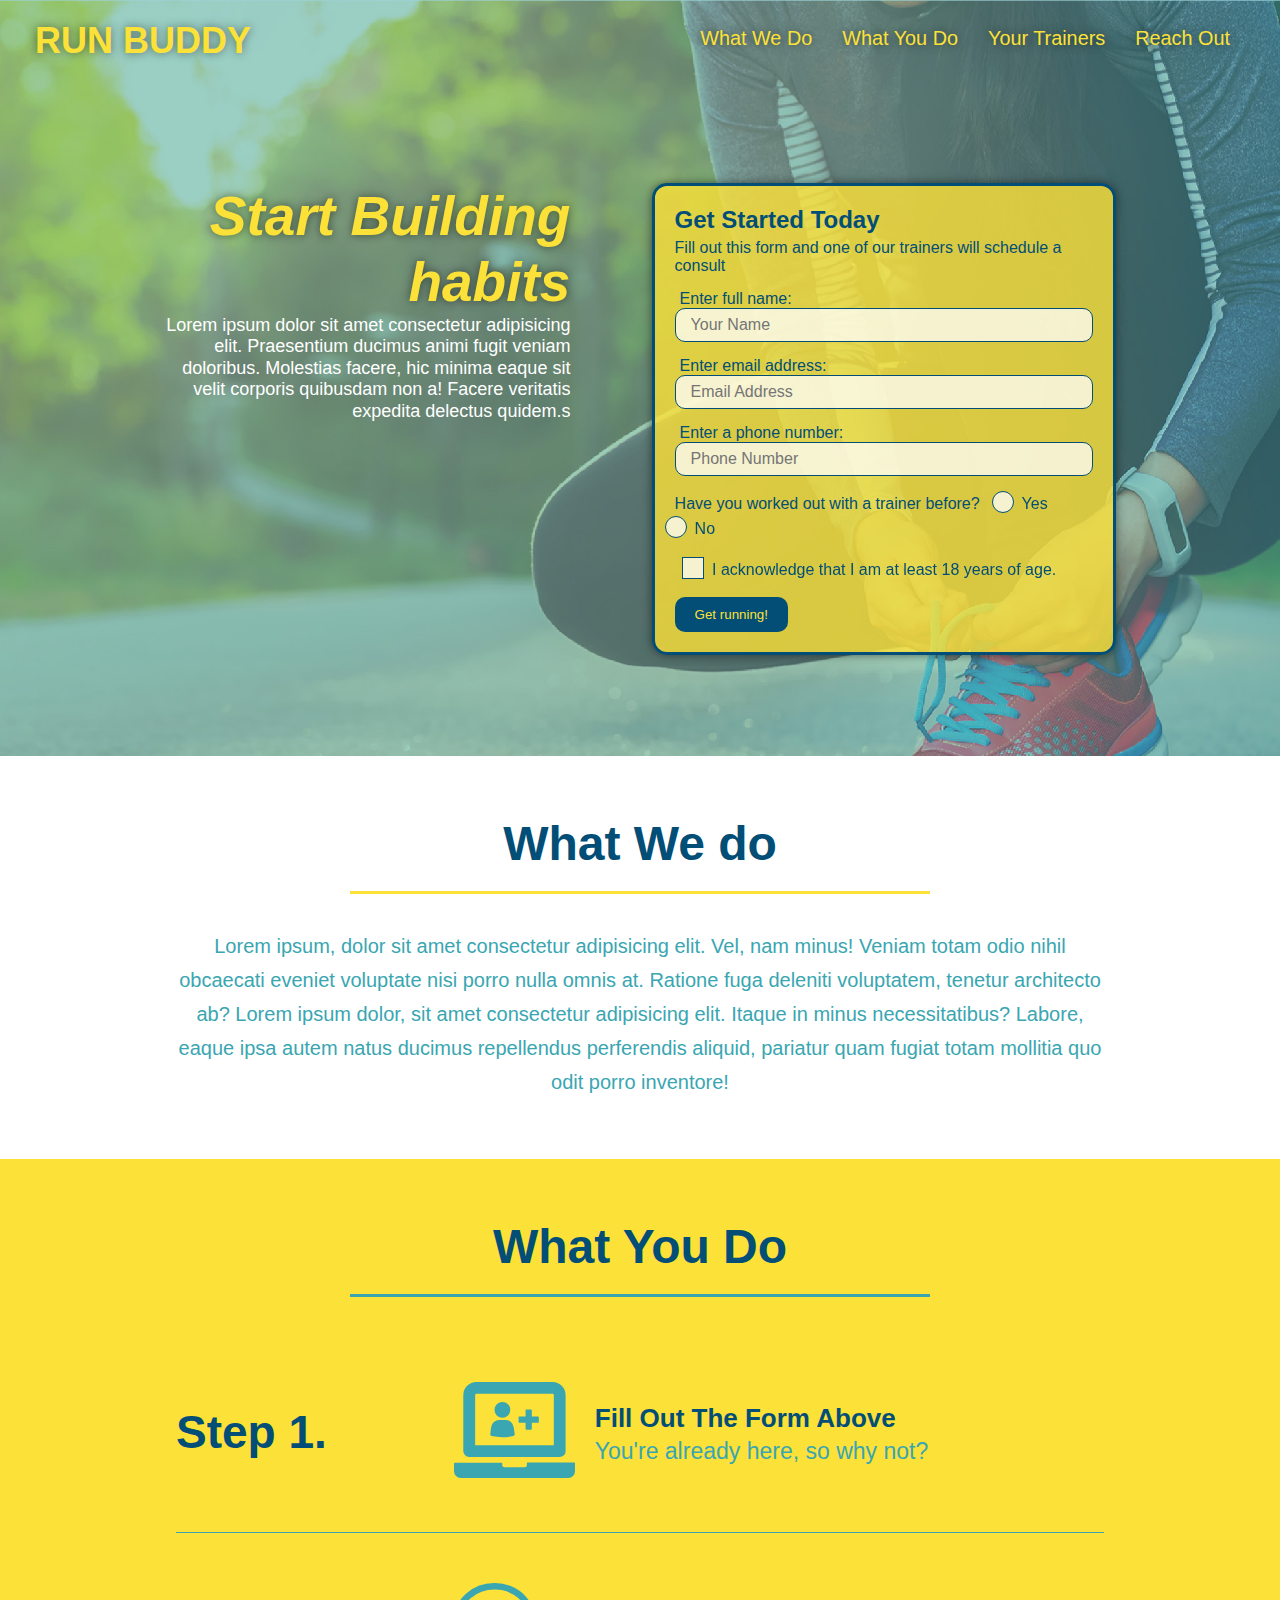
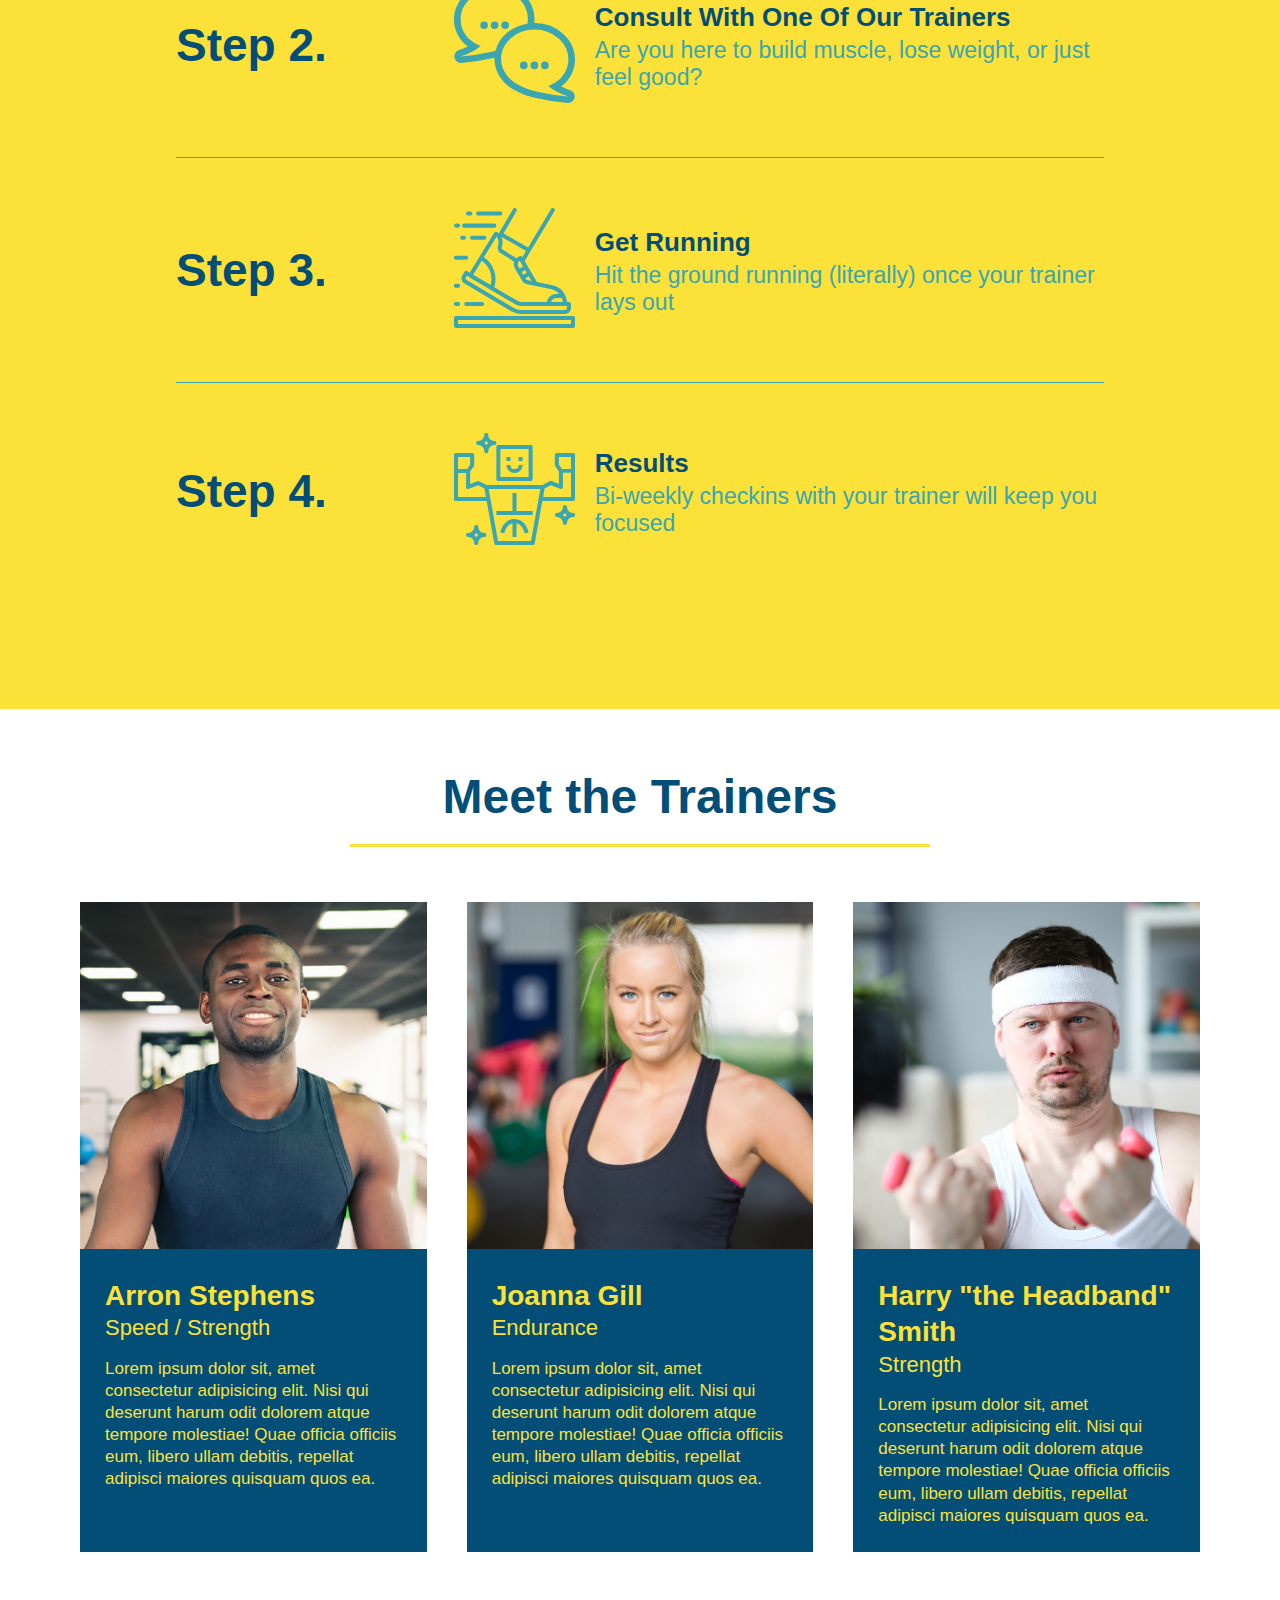
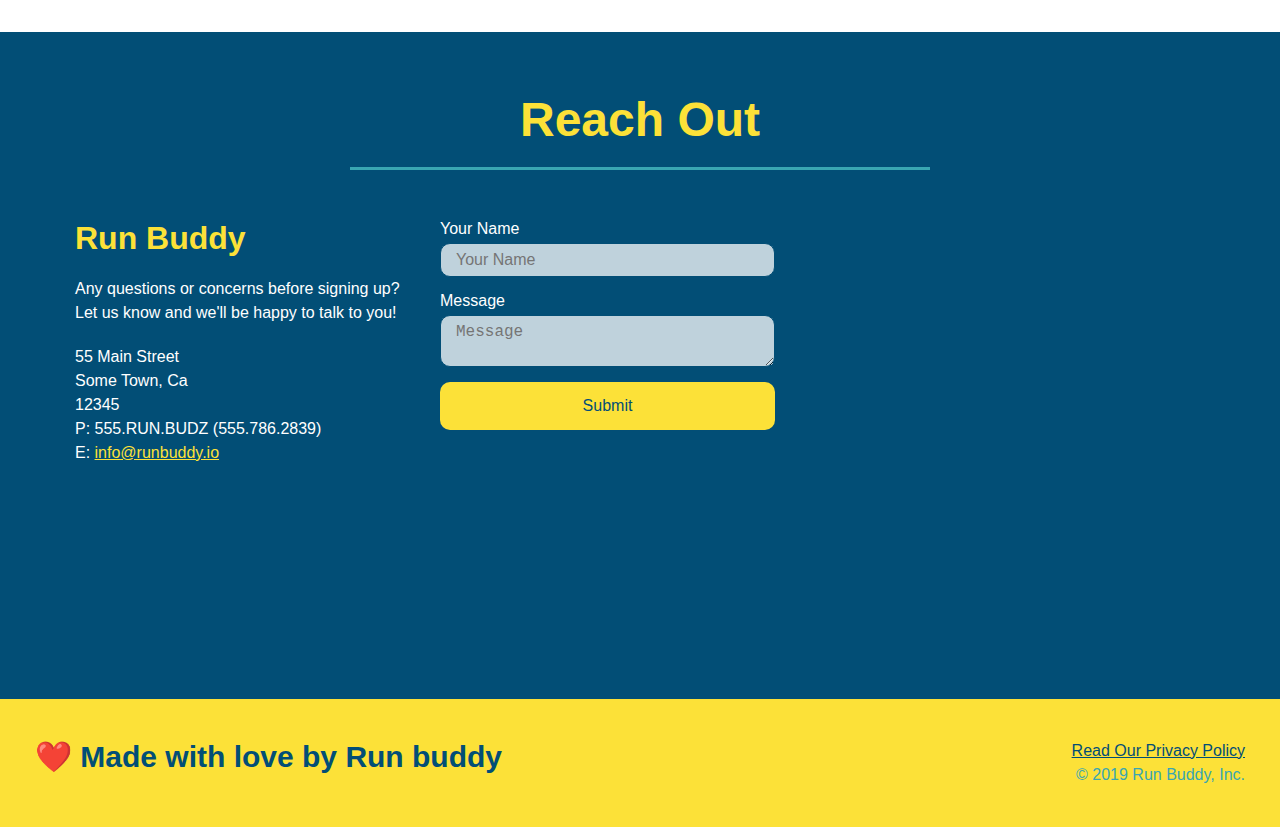
<file: index.html>
<!DOCTYPE html>
<html lang="en">

<head>
    <meta charset="UTF-8" />
    <meta name="viewport" content="width=device-width, initial scale=1.0">
    <title> Run Buddy</title>
    <link rel="stylesheet" href="./assets/css/style.css" />
</head>

<body>

    <!--nav-->
    <header>


        <h1>
            <a href="index.html">RUN BUDDY</a>
        </h1>
        <nav>
            <ul>
                <li>
                    <a href="#what-we-do">What We Do</a>

                </li>
                <li>
                    <a href="#what-you-do">What You Do</a>
                </li>
                <li>
                    <a href="#your-trainers">Your Trainers</a>
                </li>
                <li>
                    <a href="#reach-out">Reach Out</a>
                </li>
            </ul>
        </nav>

    </header>

    <!--jumbotron-->
    <section class="hero">
        <div class="hero-cta">
            <h2>Start Building habits</h2>
            <p>Lorem ipsum dolor sit amet consectetur adipisicing elit. Praesentium ducimus animi fugit veniam
                doloribus. Molestias facere, hic minima eaque sit velit corporis quibusdam non a! Facere veritatis
                expedita delectus quidem.s</p>
        </div>
        <div class="hero-form">
            <h3>Get Started Today</h3>
            <p>Fill out this form and one of our trainers will schedule a consult</p>
            <form>
                <label for="name">Enter full name:</label>
                <input type="text" placeholder="Your Name" name="name" id="name" class="form-input" />
                <label for="email">Enter email address:</label>
                <input type="email" placeholder="Email Address" name="email" id="email" class="form-input" />
                <label for="phone">Enter a phone number:</label>
                <input type="tel" placeholder="Phone Number" name="phone" id="phone" class="form-input" />
                <p>
                    Have you worked out with a trainer before?
                    <span class="radio-wrapper">
                        <input type="radio" name="trainer-confirm" id="trainer-yes" />
                        <label for="trainer-yes">Yes</label>
                    </span>
                    <span class="radio-wrapper">
                        <input type="radio" name="trainer-confirm" id="trainer-no" />
                        <label for="trainer-no">No</label>
                    </span>
                </p>
                <p>
                    <span class="checkbox-wrapper">
                        <input type="checkbox" name="age-confirm" id="checkbox" />
                        <label for="checkbox">I acknowledge that I am at least 18 years of age.</label>
                    </span>
                </p>
                <button type="submit">
                    Get running!
                </button>
            </form>
        </div>
    </section>


    <!--what we do-->
    <section id="what-we-do" class="intro">

        <div class="flex-row">
            <h2 class="section-title primary-border"> What We do </h2>
        </div>

        <div class="flex-row">
            <p>Lorem ipsum, dolor sit amet consectetur adipisicing elit. Vel, nam minus! Veniam totam odio nihil
                obcaecati
                eveniet voluptate nisi porro nulla omnis at. Ratione fuga deleniti voluptatem, tenetur architecto
                ab? Lorem ipsum dolor, sit amet consectetur adipisicing elit. Itaque in minus necessitatibus?
                Labore, eaque ipsa autem natus ducimus repellendus perferendis aliquid, pariatur quam fugiat totam
                mollitia quo odit porro inventore!</p>
        </div>

    </section>


    <!--what you do-->
    <section id="what-you-do" class="steps">

        <div class="flex-row">
            <h2 class="section-title secondary-border"> What You Do</h2>
        </div>
        <div class="step">
            <h3>Step 1.</h3>
            <div class="step-info">
                <div class="step-img">
                    <img src="./assets/images/step-1.svg" alt="">
                </div>
                <div class="step-text">
                    <h4>Fill Out The Form Above</h4>
                    <p>You're already here, so why not?</p>
                </div>
            </div>
        </div>
        <div class="step">
            <h3>Step 2.</h3>
            <div class="step-info">
                <div class="step-img"><img src="./assets/images/step-2.svg" alt=""></div>
                <div class="step-text">
                    <h4>Consult With One Of Our Trainers</h4>
                    <p> Are you here to build muscle, lose weight, or just feel good?</p>
                </div>
            </div>
        </div>
        <div class="step">
            <h3>Step 3.</h3>
            <div class="step-info">
                <div class="step-img"><img src="./assets/images/step-3.svg" alt=""></div>
                <div class="step-text">
                    <h4>Get Running</h4>
                    <p>Hit the ground running (literally) once your trainer lays out</p>
                </div>
            </div>
        </div>
        <div class="step">
            <h3>Step 4.</h3>
            <div class="step-info">
                <div class="step-img"><img src="./assets/images/step-4.svg" alt=""></div>
                <div class="step-text">
                    <h4>Results</h4>
                    <p>Bi-weekly checkins with your trainer will keep you focused</p>
                </div>
            </div>
        </div>


    </section>


    <!--meet the trainers-->
    <section id="your-trainers">

        <div class="flex-row">
            <h2 class="section-title primary-border"> Meet the Trainers</h2>
        </div>
        <div class="trainers">
            <article class="trainer">
                <img src="./assets/images/trainer-1.jpg"
                    alt="Arron Stephens in his workout clothes, ready to pump iron">
                <div class="trainer-bio">
                    <h3 class="trainer-name">Arron Stephens</h3 class="trainer-name">
                    <h4 class="trainer-role">Speed / Strength</h4 class="trainer-role">
                    <p>Lorem ipsum dolor sit, amet consectetur adipisicing elit. Nisi qui deserunt harum odit dolorem
                        atque
                        tempore molestiae! Quae officia officiis eum, libero ullam debitis, repellat adipisci maiores
                        quisquam
                        quos ea.</p>
                </div>
            </article>
            <article class="trainer">
                <img src="./assets/images/trainer-2.jpg" alt="Joanna Gill cooling off after a workout" />
                <div class="trainer-bio">
                    <h3 class="trainer-name">Joanna Gill</h3 class="trainer-name">
                    <h4 class="trainer-role">Endurance</h4 class="trainer-role">
                    <p>Lorem ipsum dolor sit, amet consectetur adipisicing elit. Nisi qui deserunt harum odit dolorem
                        atque
                        tempore molestiae! Quae officia officiis eum, libero ullam debitis, repellat adipisci maiores
                        quisquam
                        quos ea.</p>
                </div>
            </article>
            <article class="trainer">
                <img src="./assets/images/trainer-3.jpg"
                    alt="Harry Smith wearing a headband and lifting comically small pink weights">
                <div class="trainer-bio">
                    <h3 class="trainer-name">Harry "the Headband" Smith</h3 class="trainer-name">
                    <h4 class="trainer-role">Strength</h4 class="trainer-role">
                    <p>Lorem ipsum dolor sit, amet consectetur adipisicing elit. Nisi qui deserunt harum odit dolorem
                        atque
                        tempore molestiae! Quae officia officiis eum, libero ullam debitis, repellat adipisci maiores
                        quisquam
                        quos ea.</p>
                </div>
            </article>
        </div>

    </section>


    <!--reach out-->
    <section id="reach-out" class="contact">

        <div class="flex-row">
            <h2 class="section-title secondary-border"> Reach Out</h2>
        </div>
        <div class="contact-info">
            <div>
                <h3>Run Buddy</h3>
                <p>
                    Any questions or concerns before signing up?
                    <br />
                    Let us know and we'll be happy to talk to you!
                </p>
                <address>
                    55 Main Street <br />
                    Some Town, Ca <br />
                    12345 <br />
                    P: 555.RUN.BUDZ (555.786.2839) <br />
                    E: <a href="mailto:info@runbuddy.io">info@runbuddy.io</a>
                </address>
            </div>
            <div class="contact-form">
                <form>
                    <label for="contact-name">Your Name</label>
                    <input type="text" id="contact-name" placeholder="Your Name">

                    <label for="contact-message">Message</label>
                    <textarea type="text" id="contact-message" placeholder="Message"></textarea>

                    <button type="submit">Submit</button>
                </form>
            </div>
            <div>
                <iframe
                    src="https://www.google.com/maps/embed?pb=!1m18!1m12!1m3!1d3229.848671776434!2d-79.06559088437416!3d35.95067168013232!2m3!1f0!2f0!3f0!3m2!1i1024!2i768!4f13.1!3m3!1m2!1s0x89acdd276a236a4b%3A0x4f9aa2ee5912455a!2s2551%20Homestead%20Rd%2C%20Chapel%20Hill%2C%20NC%2027516!5e0!3m2!1sen!2sus!4v1654201929710!5m2!1sen!2sus"
                    width="400" height="400" style="border:0;" allowfullscreen="" loading="lazy"
                    referrerpolicy="no-referrer-when-downgrade"></iframe>
            </div>


    </section>


    <!--footer-->
    <footer>

        <h2> ❤️ Made with love by Run buddy</h2>
        <div>
            <a href="privacy-policy.html"> Read Our Privacy Policy</a>
            <br />
            &copy; 2019 Run Buddy, Inc.
        </div>

    </footer>

</body>

</html>
</file>
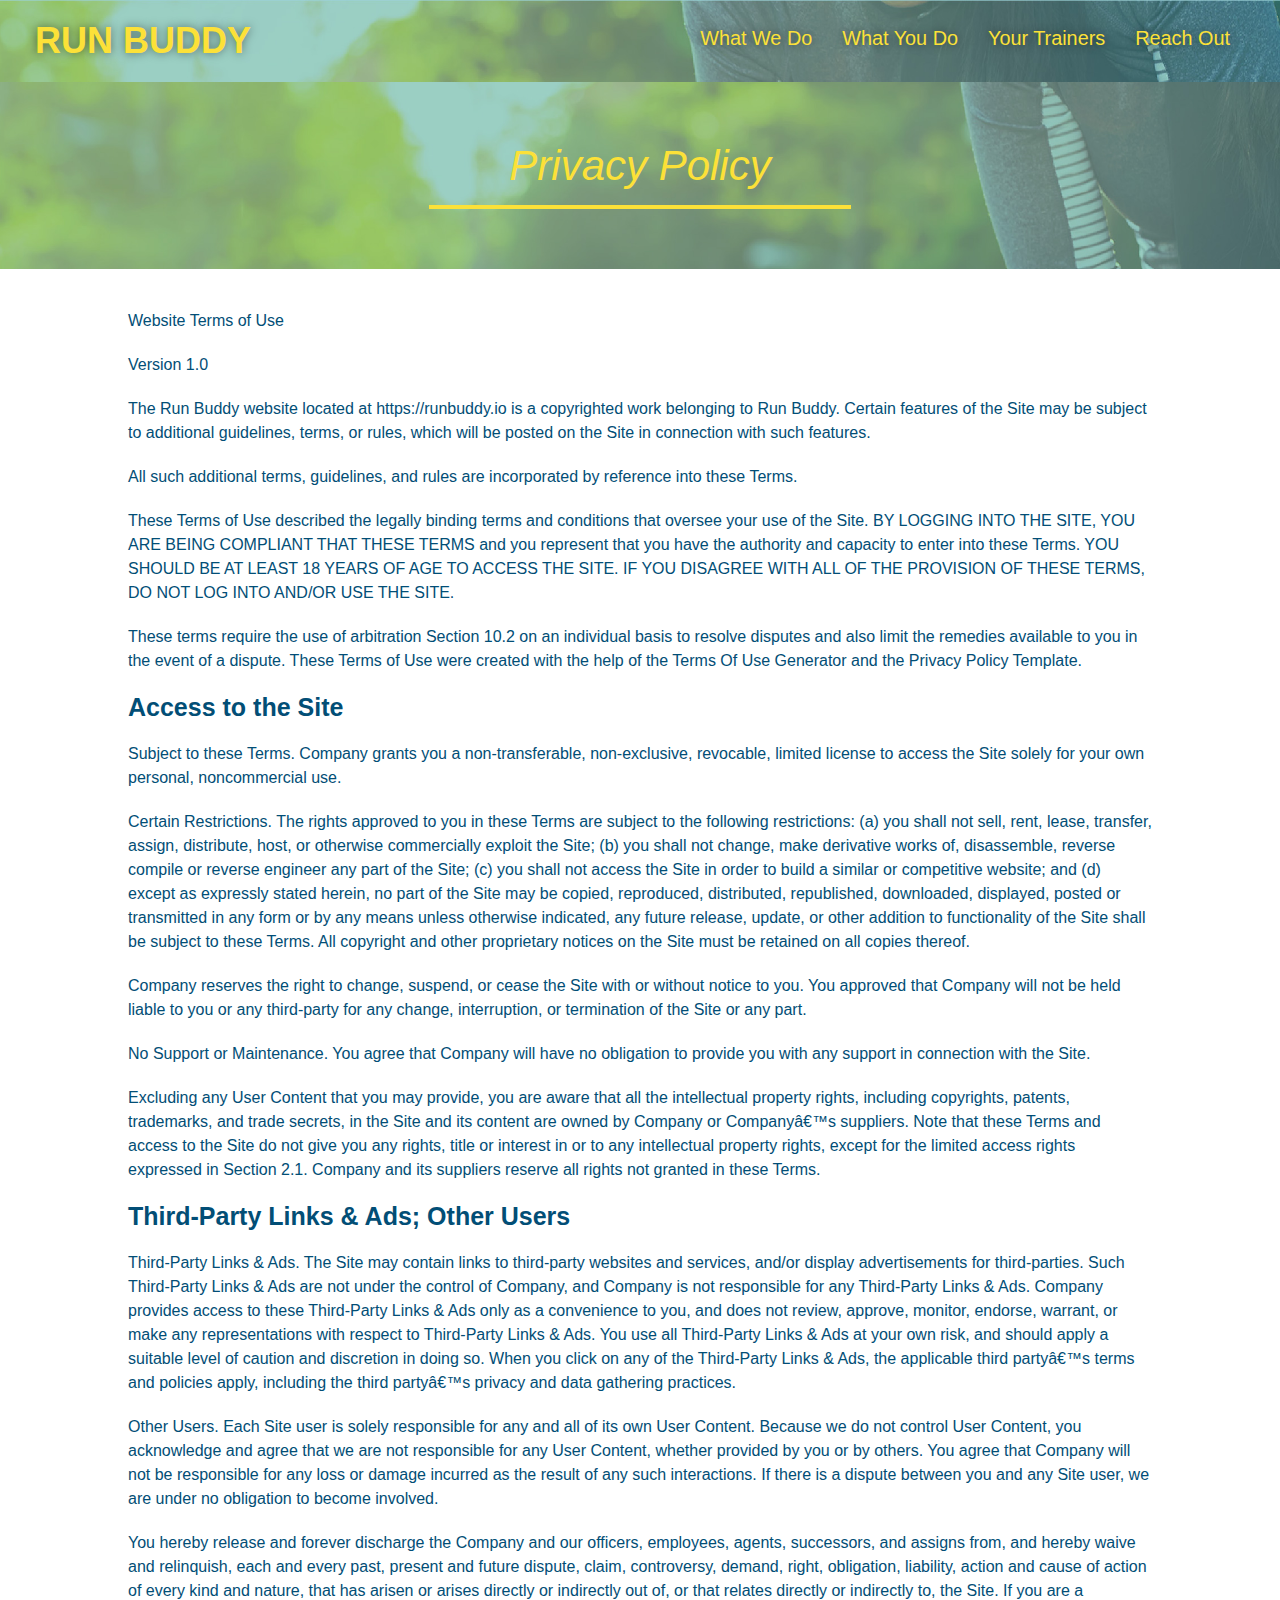
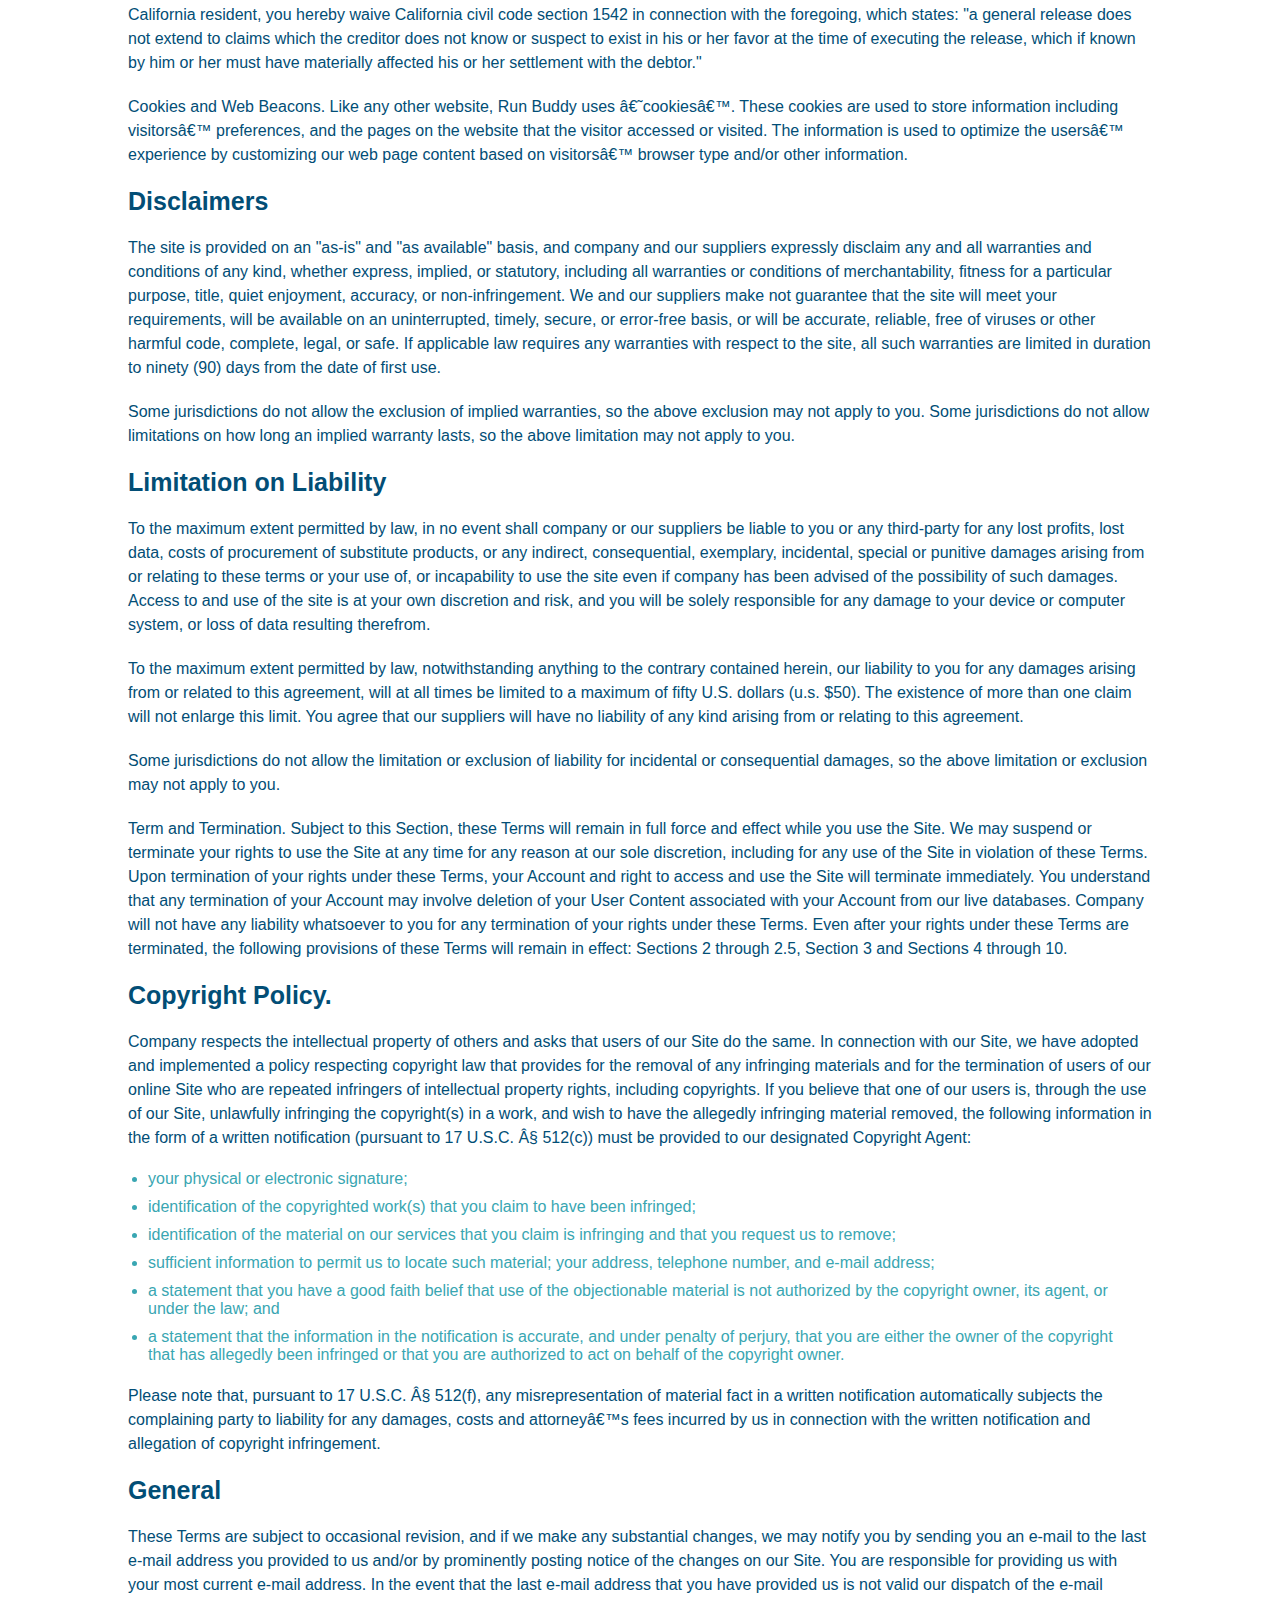
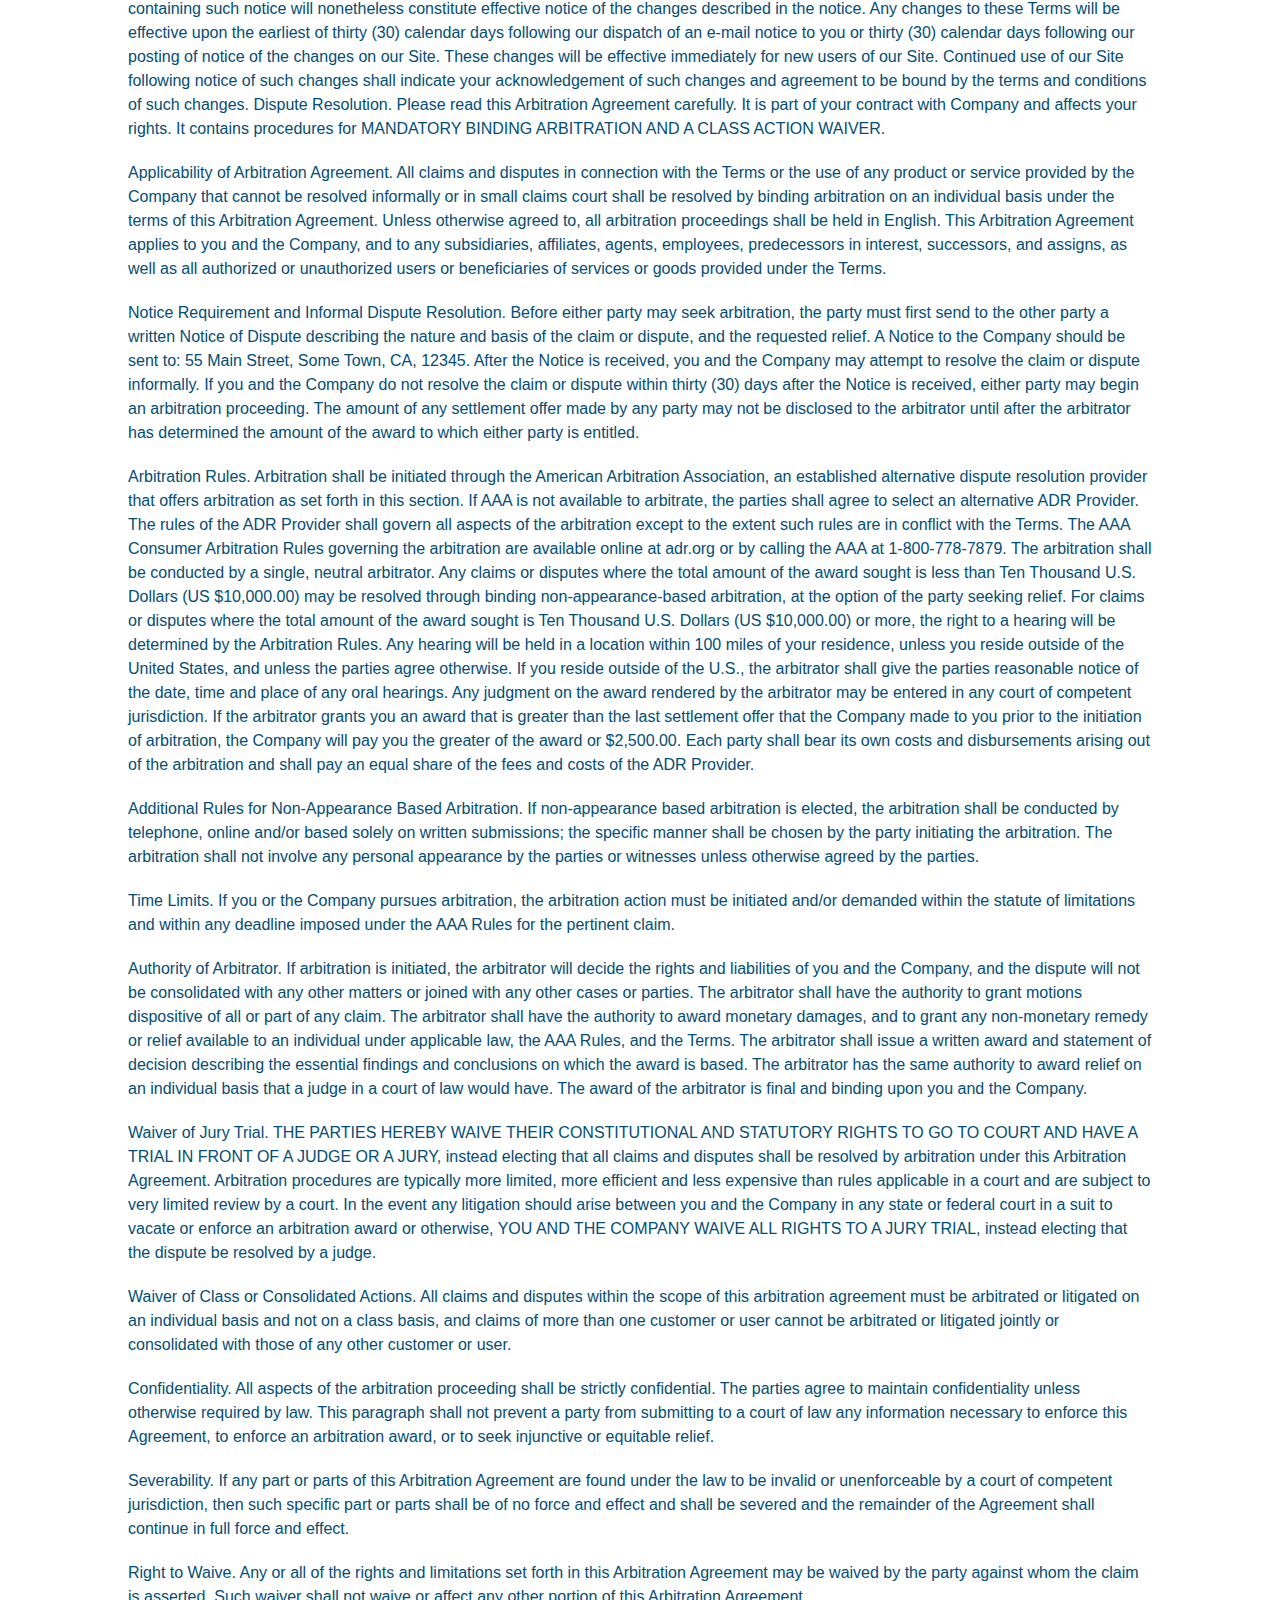
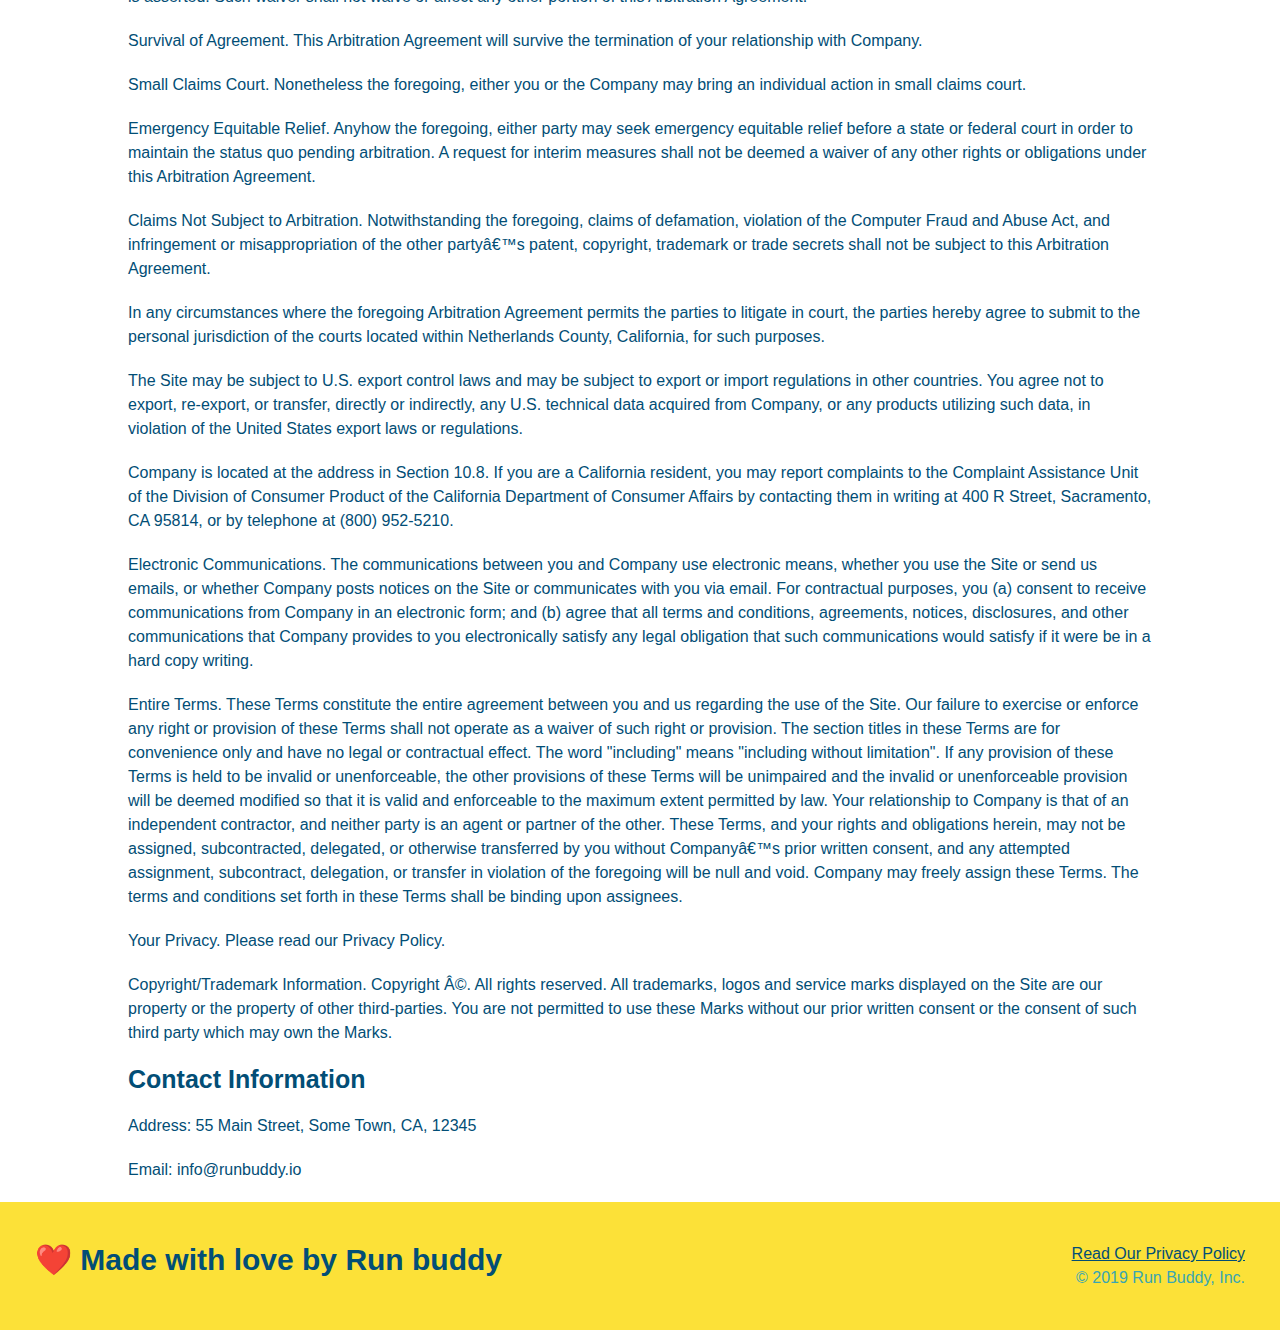
<file: privacy-policy.html>
<!DOCTYPE html>
<html lang="en">

<head>
    <meta charset="UTF-8">
    <meta name="viewport" content="width=device-width, initial scale=1.0">
    <title>Privacy Policy - Run Buddy</title>
    <link rel="stylesheet" href="./assets/css/style.css">
    <link rel="stylesheet" href="./assets/css/secondary-styles.css">
</head>

<body>
    <header>

        <h1>
            <a href="index.html">RUN BUDDY</a>
        </h1>
        <nav>
            <ul>
                <li>
                    <a href="./index.html#what-we-do">What We Do</a>

                </li>
                <li>
                    <a href="./index.html#what-you-do">What You Do</a>
                </li>
                <li>
                    <a href="./index.html#your-trainers">Your Trainers</a>
                </li>
                <li>
                    <a href="./index.html#reach-out">Reach Out</a>
                </li>
            </ul>
        </nav>

    </header>

    <section class="hero hero-secondary">
        <h2 class="page-title">Privacy Policy</h2>


    </section>
    <article class="secondary-content">

        <p>
            Website Terms of Use
        </p>

        <p>
            Version 1.0
        </p>

        <p>
            The Run Buddy website located at https://runbuddy.io is a copyrighted work belonging to Run Buddy.
            Certain
            features of the Site may be subject to additional guidelines, terms, or rules, which will be posted on
            the Site
            in connection with such features.
        </p>

        <p>
            All such additional terms, guidelines, and rules are incorporated by reference into these Terms.
        </p>

        <p>
            These Terms of Use described the legally binding terms and conditions that oversee your use of the Site.
            BY
            LOGGING INTO THE SITE, YOU ARE BEING COMPLIANT THAT THESE TERMS and you represent that you have the
            authority
            and capacity to enter into these Terms. YOU SHOULD BE AT LEAST 18 YEARS OF AGE TO ACCESS THE SITE. IF
            YOU
            DISAGREE WITH ALL OF THE PROVISION OF THESE TERMS, DO NOT LOG INTO AND/OR USE THE SITE.
        </p>

        <p>
            These terms require the use of arbitration Section 10.2 on an individual basis to resolve disputes and
            also
            limit the remedies available to you in the event of a dispute. These Terms of Use were created with the
            help of
            the Terms Of Use Generator and the Privacy Policy Template.
        </p>

        <h3>
            Access to the Site
        </h3>

        <p>
            Subject to these Terms. Company grants you a non-transferable, non-exclusive, revocable, limited license
            to
            access the Site solely for your own personal, noncommercial use.
        </p>

        <p>
            Certain Restrictions. The rights approved to you in these Terms are subject to the following
            restrictions: (a)
            you shall not sell, rent, lease, transfer, assign, distribute, host, or otherwise commercially exploit
            the Site;
            (b) you shall not change, make derivative works of, disassemble, reverse compile or reverse engineer any
            part of
            the Site; (c) you shall not access the Site in order to build a similar or competitive website; and (d)
            except
            as expressly stated herein, no part of the Site may be copied, reproduced, distributed, republished,
            downloaded,
            displayed, posted or transmitted in any form or by any means unless otherwise indicated, any future
            release,
            update, or other addition to functionality of the Site shall be subject to these Terms. All copyright
            and other
            proprietary notices on the Site must be retained on all copies thereof.
        </p>

        <p>
            Company reserves the right to change, suspend, or cease the Site with or without notice to you. You
            approved
            that Company will not be held liable to you or any third-party for any change, interruption, or
            termination of
            the Site or any part.
        </p>

        <p>
            No Support or Maintenance. You agree that Company will have no obligation to provide you with any
            support in
            connection with the Site.
        </p>

        <p>
            Excluding any User Content that you may provide, you are aware that all the intellectual property
            rights,
            including copyrights, patents, trademarks, and trade secrets, in the Site and its content are owned by
            Company
            or Companyâ€™s suppliers. Note that these Terms and access to the Site do not give you any rights, title
            or
            interest in or to any intellectual property rights, except for the limited access rights expressed in
            Section
            2.1. Company and its suppliers reserve all rights not granted in these Terms.
        </p>

        <h3>
            Third-Party Links & Ads; Other Users
        </h3>

        <p>
            Third-Party Links & Ads. The Site may contain links to third-party websites and services, and/or display
            advertisements for third-parties. Such Third-Party Links & Ads are not under the control of Company, and
            Company
            is not responsible for any Third-Party Links & Ads. Company provides access to these Third-Party Links &
            Ads
            only as a convenience to you, and does not review, approve, monitor, endorse, warrant, or make any
            representations with respect to Third-Party Links & Ads. You use all Third-Party Links & Ads at your own
            risk,
            and should apply a suitable level of caution and discretion in doing so. When you click on any of the
            Third-Party Links & Ads, the applicable third partyâ€™s terms and policies apply, including the third
            partyâ€™s
            privacy and data gathering practices.
        </p>

        <p>
            Other Users. Each Site user is solely responsible for any and all of its own User Content. Because we do
            not
            control User Content, you acknowledge and agree that we are not responsible for any User Content,
            whether
            provided by you or by others. You agree that Company will not be responsible for any loss or damage
            incurred as
            the result of any such interactions. If there is a dispute between you and any Site user, we are under
            no
            obligation to become involved.
        </p>

        <p>
            You hereby release and forever discharge the Company and our officers, employees, agents, successors,
            and
            assigns from, and hereby waive and relinquish, each and every past, present and future dispute, claim,
            controversy, demand, right, obligation, liability, action and cause of action of every kind and nature,
            that has
            arisen or arises directly or indirectly out of, or that relates directly or indirectly to, the Site. If
            you are
            a California resident, you hereby waive California civil code section 1542 in connection with the
            foregoing,
            which states: "a general release does not extend to claims which the creditor does not know or suspect
            to exist
            in his or her favor at the time of executing the release, which if known by him or her must have
            materially
            affected his or her settlement with the debtor."
        </p>

        <p>
            Cookies and Web Beacons. Like any other website, Run Buddy uses â€˜cookiesâ€™. These cookies are used to
            store
            information including visitorsâ€™ preferences, and the pages on the website that the visitor accessed or
            visited.
            The information is used to optimize the usersâ€™ experience by customizing our web page content based on
            visitorsâ€™
            browser type and/or other information.
        </p>

        <h3>
            Disclaimers
        </h3>

        <p>
            The site is provided on an "as-is" and "as available" basis, and company and our suppliers expressly
            disclaim
            any and all warranties and conditions of any kind, whether express, implied, or statutory, including all
            warranties or conditions of merchantability, fitness for a particular purpose, title, quiet enjoyment,
            accuracy,
            or non-infringement. We and our suppliers make not guarantee that the site will meet your requirements,
            will be
            available on an uninterrupted, timely, secure, or error-free basis, or will be accurate, reliable, free
            of
            viruses or other harmful code, complete, legal, or safe. If applicable law requires any warranties with
            respect
            to the site, all such warranties are limited in duration to ninety (90) days from the date of first use.
        </p>

        <p>
            Some jurisdictions do not allow the exclusion of implied warranties, so the above exclusion may not
            apply to
            you. Some jurisdictions do not allow limitations on how long an implied warranty lasts, so the above
            limitation
            may not apply to you.
        </p>

        <h3>
            Limitation on Liability
        </h3>

        <p>
            To the maximum extent permitted by law, in no event shall company or our suppliers be liable to you or
            any
            third-party for any lost profits, lost data, costs of procurement of substitute products, or any
            indirect,
            consequential, exemplary, incidental, special or punitive damages arising from or relating to these
            terms or
            your use of, or incapability to use the site even if company has been advised of the possibility of such
            damages. Access to and use of the site is at your own discretion and risk, and you will be solely
            responsible
            for any damage to your device or computer system, or loss of data resulting therefrom.
        </p>

        <p>
            To the maximum extent permitted by law, notwithstanding anything to the contrary contained herein, our
            liability
            to you for any damages arising from or related to this agreement, will at all times be limited to a
            maximum of
            fifty U.S. dollars (u.s. $50). The existence of more than one claim will not enlarge this limit. You
            agree that
            our suppliers will have no liability of any kind arising from or relating to this agreement.
        </p>

        <p>
            Some jurisdictions do not allow the limitation or exclusion of liability for incidental or consequential
            damages, so the above limitation or exclusion may not apply to you.
        </p>

        <p>
            Term and Termination. Subject to this Section, these Terms will remain in full force and effect while
            you use
            the Site. We may suspend or terminate your rights to use the Site at any time for any reason at our sole
            discretion, including for any use of the Site in violation of these Terms. Upon termination of your
            rights under
            these Terms, your Account and right to access and use the Site will terminate immediately. You
            understand that
            any termination of your Account may involve deletion of your User Content associated with your Account
            from our
            live databases. Company will not have any liability whatsoever to you for any termination of your rights
            under
            these Terms. Even after your rights under these Terms are terminated, the following provisions of these
            Terms
            will remain in effect: Sections 2 through 2.5, Section 3 and Sections 4 through 10.
        </p>

        <h3>
            Copyright Policy.
        </h3>

        <p>
            Company respects the intellectual property of others and asks that users of our Site do the same. In
            connection
            with our Site, we have adopted and implemented a policy respecting copyright law that provides for the
            removal
            of any infringing materials and for the termination of users of our online Site who are repeated
            infringers of
            intellectual property rights, including copyrights. If you believe that one of our users is, through the
            use of
            our Site, unlawfully infringing the copyright(s) in a work, and wish to have the allegedly infringing
            material
            removed, the following information in the form of a written notification (pursuant to 17 U.S.C. Â§
            512(c)) must
            be provided to our designated Copyright Agent:
        </p>

        <ul>
            <li>
                your physical or electronic signature;
            </li>
            <li>
                identification of the copyrighted work(s) that you claim to have been infringed;
            </li>
            <li>
                identification of the material on our services that you claim is infringing and that you request us
                to remove;
            </li>
            <li>
                sufficient information to permit us to locate such material; your address, telephone number, and
                e-mail
                address;
            </li>
            <li>
                a statement that you have a good faith belief that use of the objectionable material is not
                authorized by the
                copyright owner, its agent, or under the law; and
            </li>
            <li>
                a statement that the information in the notification is accurate, and under penalty of perjury, that
                you are
                either the owner of the copyright that has allegedly been infringed or that you are authorized to
                act on
                behalf of the copyright owner.
            </li>
        </ul>

        <p>
            Please note that, pursuant to 17 U.S.C. Â§ 512(f), any misrepresentation of material fact in a written
            notification automatically subjects the complaining party to liability for any damages, costs and
            attorneyâ€™s
            fees incurred by us in connection with the written notification and allegation of copyright
            infringement.
        </p>

        <h3>
            General
        </h3>

        <p>
            These Terms are subject to occasional revision, and if we make any substantial changes, we may notify
            you by
            sending you an e-mail to the last e-mail address you provided to us and/or by prominently posting notice
            of the
            changes on our Site. You are responsible for providing us with your most current e-mail address. In the
            event
            that the last e-mail address that you have provided us is not valid our dispatch of the e-mail
            containing such
            notice will nonetheless constitute effective notice of the changes described in the notice. Any changes
            to these
            Terms will be effective upon the earliest of thirty (30) calendar days following our dispatch of an
            e-mail
            notice to you or thirty (30) calendar days following our posting of notice of the changes on our Site.
            These
            changes will be effective immediately for new users of our Site. Continued use of our Site following
            notice of
            such changes shall indicate your acknowledgement of such changes and agreement to be bound by the terms
            and
            conditions of such changes. Dispute Resolution. Please read this Arbitration Agreement carefully. It is
            part of
            your contract with Company and affects your rights. It contains procedures for MANDATORY BINDING
            ARBITRATION AND
            A CLASS ACTION WAIVER.
        </p>

        <p>
            Applicability of Arbitration Agreement. All claims and disputes in connection with the Terms or the use
            of any
            product or service provided by the Company that cannot be resolved informally or in small claims court
            shall be
            resolved by binding arbitration on an individual basis under the terms of this Arbitration Agreement.
            Unless
            otherwise agreed to, all arbitration proceedings shall be held in English. This Arbitration Agreement
            applies to
            you and the Company, and to any subsidiaries, affiliates, agents, employees, predecessors in interest,
            successors, and assigns, as well as all authorized or unauthorized users or beneficiaries of services or
            goods
            provided under the Terms.
        </p>

        <p>
            Notice Requirement and Informal Dispute Resolution. Before either party may seek arbitration, the party
            must
            first send to the other party a written Notice of Dispute describing the nature and basis of the claim
            or
            dispute, and the requested relief. A Notice to the Company should be sent to: 55 Main Street, Some Town,
            CA,
            12345. After the Notice is received, you and the Company may attempt to resolve the claim or dispute
            informally.
            If you and the Company do not resolve the claim or dispute within thirty (30) days after the Notice is
            received,
            either party may begin an arbitration proceeding. The amount of any settlement offer made by any party
            may not
            be disclosed to the arbitrator until after the arbitrator has determined the amount of the award to
            which either
            party is entitled.
        </p>

        <p>
            Arbitration Rules. Arbitration shall be initiated through the American Arbitration Association, an
            established
            alternative dispute resolution provider that offers arbitration as set forth in this section. If AAA is
            not
            available to arbitrate, the parties shall agree to select an alternative ADR Provider. The rules of the
            ADR
            Provider shall govern all aspects of the arbitration except to the extent such rules are in conflict
            with the
            Terms. The AAA Consumer Arbitration Rules governing the arbitration are available online at adr.org or
            by
            calling the AAA at 1-800-778-7879. The arbitration shall be conducted by a single, neutral arbitrator.
            Any
            claims or disputes where the total amount of the award sought is less than Ten Thousand U.S. Dollars (US
            $10,000.00) may be resolved through binding non-appearance-based arbitration, at the option of the party
            seeking
            relief. For claims or disputes where the total amount of the award sought is Ten Thousand U.S. Dollars
            (US
            $10,000.00) or more, the right to a hearing will be determined by the Arbitration Rules. Any hearing
            will be
            held in a location within 100 miles of your residence, unless you reside outside of the United States,
            and
            unless the parties agree otherwise. If you reside outside of the U.S., the arbitrator shall give the
            parties
            reasonable notice of the date, time and place of any oral hearings. Any judgment on the award rendered
            by the
            arbitrator may be entered in any court of competent jurisdiction. If the arbitrator grants you an award
            that is
            greater than the last settlement offer that the Company made to you prior to the initiation of
            arbitration, the
            Company will pay you the greater of the award or $2,500.00. Each party shall bear its own costs and
            disbursements arising out of the arbitration and shall pay an equal share of the fees and costs of the
            ADR
            Provider.
        </p>

        <p>
            Additional Rules for Non-Appearance Based Arbitration. If non-appearance based arbitration is elected,
            the
            arbitration shall be conducted by telephone, online and/or based solely on written submissions; the
            specific
            manner shall be chosen by the party initiating the arbitration. The arbitration shall not involve any
            personal
            appearance by the parties or witnesses unless otherwise agreed by the parties.
        </p>

        <p>
            Time Limits. If you or the Company pursues arbitration, the arbitration action must be initiated and/or
            demanded
            within the statute of limitations and within any deadline imposed under the AAA Rules for the pertinent
            claim.
        </p>

        <p>
            Authority of Arbitrator. If arbitration is initiated, the arbitrator will decide the rights and
            liabilities of
            you and the Company, and the dispute will not be consolidated with any other matters or joined with any
            other
            cases or parties. The arbitrator shall have the authority to grant motions dispositive of all or part of
            any
            claim. The arbitrator shall have the authority to award monetary damages, and to grant any non-monetary
            remedy
            or relief available to an individual under applicable law, the AAA Rules, and the Terms. The arbitrator
            shall
            issue a written award and statement of decision describing the essential findings and conclusions on
            which the
            award is based. The arbitrator has the same authority to award relief on an individual basis that a
            judge in a
            court of law would have. The award of the arbitrator is final and binding upon you and the Company.
        </p>

        <p>
            Waiver of Jury Trial. THE PARTIES HEREBY WAIVE THEIR CONSTITUTIONAL AND STATUTORY RIGHTS TO GO TO COURT
            AND HAVE
            A TRIAL IN FRONT OF A JUDGE OR A JURY, instead electing that all claims and disputes shall be resolved
            by
            arbitration under this Arbitration Agreement. Arbitration procedures are typically more limited, more
            efficient
            and less expensive than rules applicable in a court and are subject to very limited review by a court.
            In the
            event any litigation should arise between you and the Company in any state or federal court in a suit to
            vacate
            or enforce an arbitration award or otherwise, YOU AND THE COMPANY WAIVE ALL RIGHTS TO A JURY TRIAL,
            instead
            electing that the dispute be resolved by a judge.
        </p>

        <p>
            Waiver of Class or Consolidated Actions. All claims and disputes within the scope of this arbitration
            agreement
            must be arbitrated or litigated on an individual basis and not on a class basis, and claims of more than
            one
            customer or user cannot be arbitrated or litigated jointly or consolidated with those of any other
            customer or
            user.
        </p>

        <p>
            Confidentiality. All aspects of the arbitration proceeding shall be strictly confidential. The parties
            agree to
            maintain confidentiality unless otherwise required by law. This paragraph shall not prevent a party from
            submitting to a court of law any information necessary to enforce this Agreement, to enforce an
            arbitration
            award, or to seek injunctive or equitable relief.
        </p>

        <p>
            Severability. If any part or parts of this Arbitration Agreement are found under the law to be invalid
            or
            unenforceable by a court of competent jurisdiction, then such specific part or parts shall be of no
            force and
            effect and shall be severed and the remainder of the Agreement shall continue in full force and effect.
        </p>

        <p>
            Right to Waive. Any or all of the rights and limitations set forth in this Arbitration Agreement may be
            waived
            by the party against whom the claim is asserted. Such waiver shall not waive or affect any other portion
            of this
            Arbitration Agreement.
        </p>

        <p>
            Survival of Agreement. This Arbitration Agreement will survive the termination of your relationship with
            Company.
        </p>

        <p>
            Small Claims Court. Nonetheless the foregoing, either you or the Company may bring an individual action
            in small
            claims court.
        </p>

        <p>
            Emergency Equitable Relief. Anyhow the foregoing, either party may seek emergency equitable relief
            before a
            state or federal court in order to maintain the status quo pending arbitration. A request for interim
            measures
            shall not be deemed a waiver of any other rights or obligations under this Arbitration Agreement.
        </p>

        <p>
            Claims Not Subject to Arbitration. Notwithstanding the foregoing, claims of defamation, violation of the
            Computer Fraud and Abuse Act, and infringement or misappropriation of the other partyâ€™s patent,
            copyright,
            trademark or trade secrets shall not be subject to this Arbitration Agreement.
        </p>

        <p>
            In any circumstances where the foregoing Arbitration Agreement permits the parties to litigate in court,
            the
            parties hereby agree to submit to the personal jurisdiction of the courts located within Netherlands
            County,
            California, for such purposes.
        </p>

        <p>
            The Site may be subject to U.S. export control laws and may be subject to export or import regulations
            in other
            countries. You agree not to export, re-export, or transfer, directly or indirectly, any U.S. technical
            data
            acquired from Company, or any products utilizing such data, in violation of the United States export
            laws or
            regulations.
        </p>

        <p>
            Company is located at the address in Section 10.8. If you are a California resident, you may report
            complaints
            to the Complaint Assistance Unit of the Division of Consumer Product of the California Department of
            Consumer
            Affairs by contacting them in writing at 400 R Street, Sacramento, CA 95814, or by telephone at (800)
            952-5210.
        </p>

        <p>
            Electronic Communications. The communications between you and Company use electronic means, whether you
            use the
            Site or send us emails, or whether Company posts notices on the Site or communicates with you via email.
            For
            contractual purposes, you (a) consent to receive communications from Company in an electronic form; and
            (b)
            agree that all terms and conditions, agreements, notices, disclosures, and other communications that
            Company
            provides to you electronically satisfy any legal obligation that such communications would satisfy if it
            were be
            in a hard copy writing.
        </p>

        <p>
            Entire Terms. These Terms constitute the entire agreement between you and us regarding the use of the
            Site. Our
            failure to exercise or enforce any right or provision of these Terms shall not operate as a waiver of
            such right
            or provision. The section titles in these Terms are for convenience only and have no legal or
            contractual
            effect. The word "including" means "including without limitation". If any provision of these Terms is
            held to be
            invalid or unenforceable, the other provisions of these Terms will be unimpaired and the invalid or
            unenforceable provision will be deemed modified so that it is valid and enforceable to the maximum
            extent
            permitted by law. Your relationship to Company is that of an independent contractor, and neither party
            is an
            agent or partner of the other. These Terms, and your rights and obligations herein, may not be assigned,
            subcontracted, delegated, or otherwise transferred by you without Companyâ€™s prior written consent, and
            any
            attempted assignment, subcontract, delegation, or transfer in violation of the foregoing will be null
            and void.
            Company may freely assign these Terms. The terms and conditions set forth in these Terms shall be
            binding upon
            assignees.
        </p>

        <p>
            Your Privacy. Please read our Privacy Policy.
        </p>

        <p>
            Copyright/Trademark Information. Copyright Â©. All rights reserved. All trademarks, logos and service
            marks
            displayed on the Site are our property or the property of other third-parties. You are not permitted to
            use
            these Marks without our prior written consent or the consent of such third party which may own the
            Marks.
        </p>

        <h3>
            Contact Information
        </h3>

        <p>
            Address: 55 Main Street, Some Town, CA, 12345
        </p>

        <p>
            Email: info@runbuddy.io
        </p>

    </article>

    <footer>

        <h2> ❤️ Made with love by Run buddy</h2>
        <div>
            <a href="privacy-policy.html"> Read Our Privacy Policy</a>
            <br />
            &copy; 2019 Run Buddy, Inc.
        </div>

    </footer>


</body>

</html>
</file>
<file: assets/css/style.css>
:root {
    --primary-color: #fce138;
    --secondary-color: #024e76;
    --tertiary-color: #39a6b2;
}

* {
    margin: 0;
    padding: 0;
    box-sizing: border-box;
}

body {
    /*css comment*/
    color: var(--tertiary-color);
    font-family: Helvetica, Arial, sans-serif;
}

/*apply styles to header*/


header {
    padding: 20px 35px;
    background-color: var(--tertiary-color);
    display: flex;
    justify-content: space-between;
    flex-wrap: wrap;
    position: -webkit-sticky;
    position: sticky;
    top: 0;
    background-image: url(../images/hero-bg.jpg);
    background-size: cover;
    background-position: 80%;
    background-attachment: fixed;
}

header h1 {
    font-weight: bold;
    font-size: 36px;
    color: var(--primary-color);
    margin: 0;
    text-shadow: 0 0 10px rgba(0, 0, 0, 0.5);
}

header a {
    text-decoration: none;
    color: var(--primary-color);
}

header nav {
    margin: 7px 0;
}

header nav ul {
    flex-direction: row;
    display: flex;
    flex-wrap: wrap;
    justify-content: space-between;
    align-items: center;
    list-style: none;
}

header nav ul li a {
    padding: 10px 15px;
    font-weight: lighter;
    font-size: 1.55vw;
    text-shadow: 0 0 10px rgba(0, 0, 0, 0.5);
}

header nav ul li a:hover {
    background: var(--primary-color);
    color: var(--secondary-color);
    border-radius: 15px;
    text-shadow: none;
}

/*footer styling*/

footer {
    display: flex;
    background: var(--primary-color);
    width: 100%;
    padding: 40px 35px;
    justify-content: space-between;
    flex-wrap: wrap;
}

footer h2 {
    color: var(--secondary-color);
    font-size: 30px;
    margin: 0;
}

footer div {
    line-height: 1.5;
    text-align: right;
}

footer a {
    color: var(--secondary-color);
}

section {
    padding: 60px;

}

/*hero style start*/
.hero {
    display: flex;
    justify-content: center;
    flex-wrap: wrap;
    background-image: url(../images/hero-bg.jpg);
    background-size: cover;
    background-position: 80%;
    background-attachment: fixed;
    align-items: flex-start;
}

.hero-cta {
    width: 35%;
    text-align: right;
    margin: 3.5%;
    color: #fff;
    font-size: 18px;
    line-height: 1.2;
}

.hero-cta h2 {
    font-style: italic;
    font-size: 55px;
    color: var(--primary-color);
    text-shadow: 0 0 10px rgba(0, 0, 0, 0.5);
}

.hero-form {
    background-color: rgba(252, 225, 56, .8);
    padding: 20px;
    color: var(--secondary-color);
    border: solid 3px var(--secondary-color);
    width: 40%;
    margin: 3.5%;
    box-shadow: 0 0 10px rgba(0, 0, 0, 0.5);
    border-radius: 15px;
}

.hero-form h3 {
    font-size: 24px;
    margin: 0px;
}

.hero-form p {
    margin: 5px 0 15px 0;
}

.form-input {
    border: 1px solid var(--secondary-color);
    display: block;
    font-size: 16px;
    color: var(--secondary-color);
    width: 100%;
    padding: 7px 15px;
    margin-bottom: 15px;
    border-radius: 10px;
    background-color: rgba(255, 255, 255, .75);
}

.form-input:focus {
    background-color: rgba(255, 255, 255, 1);
    outline: none;
}

.hero-form label {
    margin: 0 5px;
}

.hero-form button {
    background-color: var(--secondary-color);
    color: var(--primary-color);
    padding: 10px 20px;
    border: none;
    border-radius: 10px;
}

.hero-form button:hover {
    background-color: var(--tertiary-color);
}

.checkbox-wrapper input,
.radio-wrapper input {
    opacity: 0;
}

.checkbox-wrapper label,
.radio-wrapper label {
    position: relative;
    left: 10px;
    margin: 10px;
    line-height: 1.6;
}

.checkbox-wrapper label::before,
.radio-wrapper label::before {
    content: "";
    height: 20px;
    width: 20px;
    background: rgba(255, 255, 255, .75);
    border: 1px solid var(--secondary-color);
    position: absolute;
    top: -4px;
    left: -30px;
}

.radio-wrapper label::before {
    border-radius: 50%;
}

.radio-wrapper label::after {
    content: "";
    width: 20px;
    height: 20px;
    border-radius: 50%;
    background: var(--secondary-color);
    position: absolute;
    left: -29px;
    top: -3px;
    background-image: radial-gradient(circle, var(--tertiary-color), var(--secondary-color));
}

.checkbox-wrapper label::after {
    content: "";
    height: 6px;
    width: 14px;
    border-left: 2px solid var(--secondary-color);
    border-bottom: 2px solid var(--secondary-color);
    position: absolute;
    left: -26px;
    top: 1px;
    transform: rotate(-58deg);
}

.checkbox-wrapper input+label::after,
.radio-wrapper input+label::after {
    content: none;
}

.checkbox-wrapper input:checked+label::after,
.radio-wrapper input:checked+label::after {
    content: "";
}


/*end hero styles*/
/*what we dostyles */

.intro p {
    line-height: 1.7;
    color: var(--tertiary-color);
    width: 80%;
    font-size: 20px;
    margin: 0 auto;
    text-align: center;
}

/*end what we do styles*/
/* what we do/what you do underline border styles */


.section-title {
    font-size: 48px;
    color: var(--secondary-color);
    border-bottom: 3px solid;
    padding-bottom: 20px;
    text-align: center;
    margin: 0 auto 35px auto;
    width: 50%;
}

.primary-border {
    border-color: var(--primary-color);
}

.secondary-border {
    border-color: var(--tertiary-color);
}

/*begin what you do styles*/
.steps {
    background: var(--primary-color);
}

.step {
    margin: 50px auto;
    padding-bottom: 50px;
    width: 80%;
    border-bottom: 1px solid var(--tertiary-color);
    display: flex;
    flex-wrap: wrap;
    align-items: center;
    justify-content: space-between;
}

.step:last-child {
    border-bottom: none;
}

.step h3 {
    color: var(--secondary-color);
    font-size: 46px;
    flex: 1 30%;
}

.step-info {
    display: flex;
    flex-wrap: wrap;
    align-items: center;
    flex: 2 70%;
}

.step-img {
    flex: 1 12%;
    margin-right: 20px;
}

.step-text {
    flex: 12;
}

.step-img img {
    max-width: 100%;
}

.step-text h4 {
    font-size: 26px;
    line-height: 1.5;
    color: var(--secondary-color);
}

.steps p {
    color: var(--tertiary-color);
    font-size: 23px;
}


/*begin trainers styling*/
.flex-row {
    display: flex;
}

.trainers {
    width: 100%;
    margin: 0 auto;
    display: flex;
    flex-wrap: wrap;
    justify-content: space-around;
}

.trainer {
    margin: 20px;
    background: var(--secondary-color);
    color: var(--primary-color);
    flex: 1;
}

.trainer img {
    width: 100%;
}

.trainer-bio {
    padding: 25px;
    line-height: 1.3;
}

.text-left {
    text-align: left;
}

.text-right {
    text-align: right;
}

.trainer-bio h3 {
    font-size: 28px;
}

.trainer-bio h4 {
    font-weight: lighter;
    font-size: 22px;
    margin-bottom: 15px;
}

.trainer-bio p {
    font-size: 17px;
}

/* begin contact styles*/

.contact {

    background: var(--secondary-color);
}

.contact-info {
    display: flex;
    justify-content: space-between;
    flex-wrap: wrap;
}

.contact h2 {
    color: var(--primary-color);
}

.contact-info>* {
    flex: 1;
    margin: 15px;
}

.contact-info iframe {
    height: 400px;
}

.contact-info div {
    color: white;
}

.contact-info h3 {
    color: var(--primary-color);
    font-size: 32px;
}

.contact-info p,
.contact-info address {
    line-height: 1.5;
    margin: 20px 0;
    font-size: 16px;
    font-style: normal;
}

.contact-form input,
.contact-form textarea {
    border: 1px solid var(--secondary-color);
    display: block;
    padding: 7px 15px;
    font-size: 16px;
    color: var(--secondary-color);
    width: 100%;
    margin-bottom: 15px;
    margin-top: 5px;
    border-radius: 10px;
    background-color: rgba(255, 255, 255, .75);
}

.contact-form input:focus,
.contact-form textarea:focus {
    background-color: rgba(255, 255, 255, 1);
    outline: none;
}

.contact-form button {
    width: 100%;
    border: none;
    background: var(--primary-color);
    color: var(--secondary-color);
    text-align: center;
    padding: 15px 0;
    font-size: 16px;
    border-radius: 10px;
}

.contact-form button:hover {
    color: var(--primary-color);
    background: var(--tertiary-color);
}

.contact-info a {
    color: var(--primary-color);
}

/*end reach out styles*/
/* MEDIA QUERY FOR SMALLER DESKTOP SCREENS AND SMALLER AND SMALLER AND SMALLER */
@media screen and (max-width:980px) {
    header {
        padding-bottom: 0;
        justify-content: center;
        position: relative;
    }

    header h1 {
        width: 100%;
        text-align: center;
    }

    header nav ul {
        margin-top: 20px;
        width: 100%;
        justify-content: center;
    }

    header nav ul li a {
        font-size: 20px;
    }

    footer h2,
    footer div {
        text-align: center;
        width: 100%;
    }

    .hero-cta,
    .hero-form {
        width: 100%;
    }

    .hero-cta {
        text-align: center;
    }

    .section-title {
        /* why does this not affect what we do title */
        width: 80%;
    }

    .trainer {
        flex: 0 70%;
    }

    .contact-info iframer {
        flex: 1 100%;
    }
}

/* MEDIA QUEREY FOR TABLETS AND SMALLER */
@media screen and (max-width:768px) {

    /* why is this between 768-575 and not all smaller than 768?- because there is a later decleration for smaller screens that target this element */
    section {
        padding: 30px 15px;
    }

    .step h3 {
        flex: 1 100%;
        text-align: center;
    }

    .step-info {
        flex: 2 100%;
        text-align: center;
        justify-content: center;
    }

    .step-img {
        flex: 0 32%;
        margin-right: 0;
        margin-top: 15px;
        margin-bottom: 15px;
    }

    .step-text {
        flex: 100%;
    }
}

/* MEDIA QUERRYRYRY for PHONES and smaller */
@media screen and (max-width:575px) {
    .hero-form button {
        width: 100%;
    }

    .section-title {
        width: 95%
    }

    .intro p {
        width: 100%;
    }

    .trainer {
        flex: 0 100%;
    }

    .contact-info {
        text-align: center;
    }

    .contact-info>* {
        flex: 0 100%;
    }

    .contact-form {
        order: 3;
    }
}
</file>
<file: assets/css/secondary-styles.css>
.hero {
    background-position: bottom;
    height: auto;
    text-align: center;
    margin-bottom: 40px;
}

.hero .page-title {
    color: #fce138;
    display: inline-block;
    border-bottom: 4px solid #fce138;
    padding: 0 80px 15px 80px;
    font-weight: normal;
    font-size: 42px;
    font-style: italic;
}

.secondary-content {
    width: 80%;
    margin: 0 auto;
    color: #024e76;

}

.secondary-content h3 {
    font-size: 25px;
    margin: 20px 0;
}

.secondary-content p {
    font-size: 16px;
    line-height: 1.5;
    margin: 20px 0;
}

.secondary-content ul {
    margin: 15px 20px;
}

.secondary-content li {
    color: #39a6b2;
    margin: 10px 0;
}
</file>
